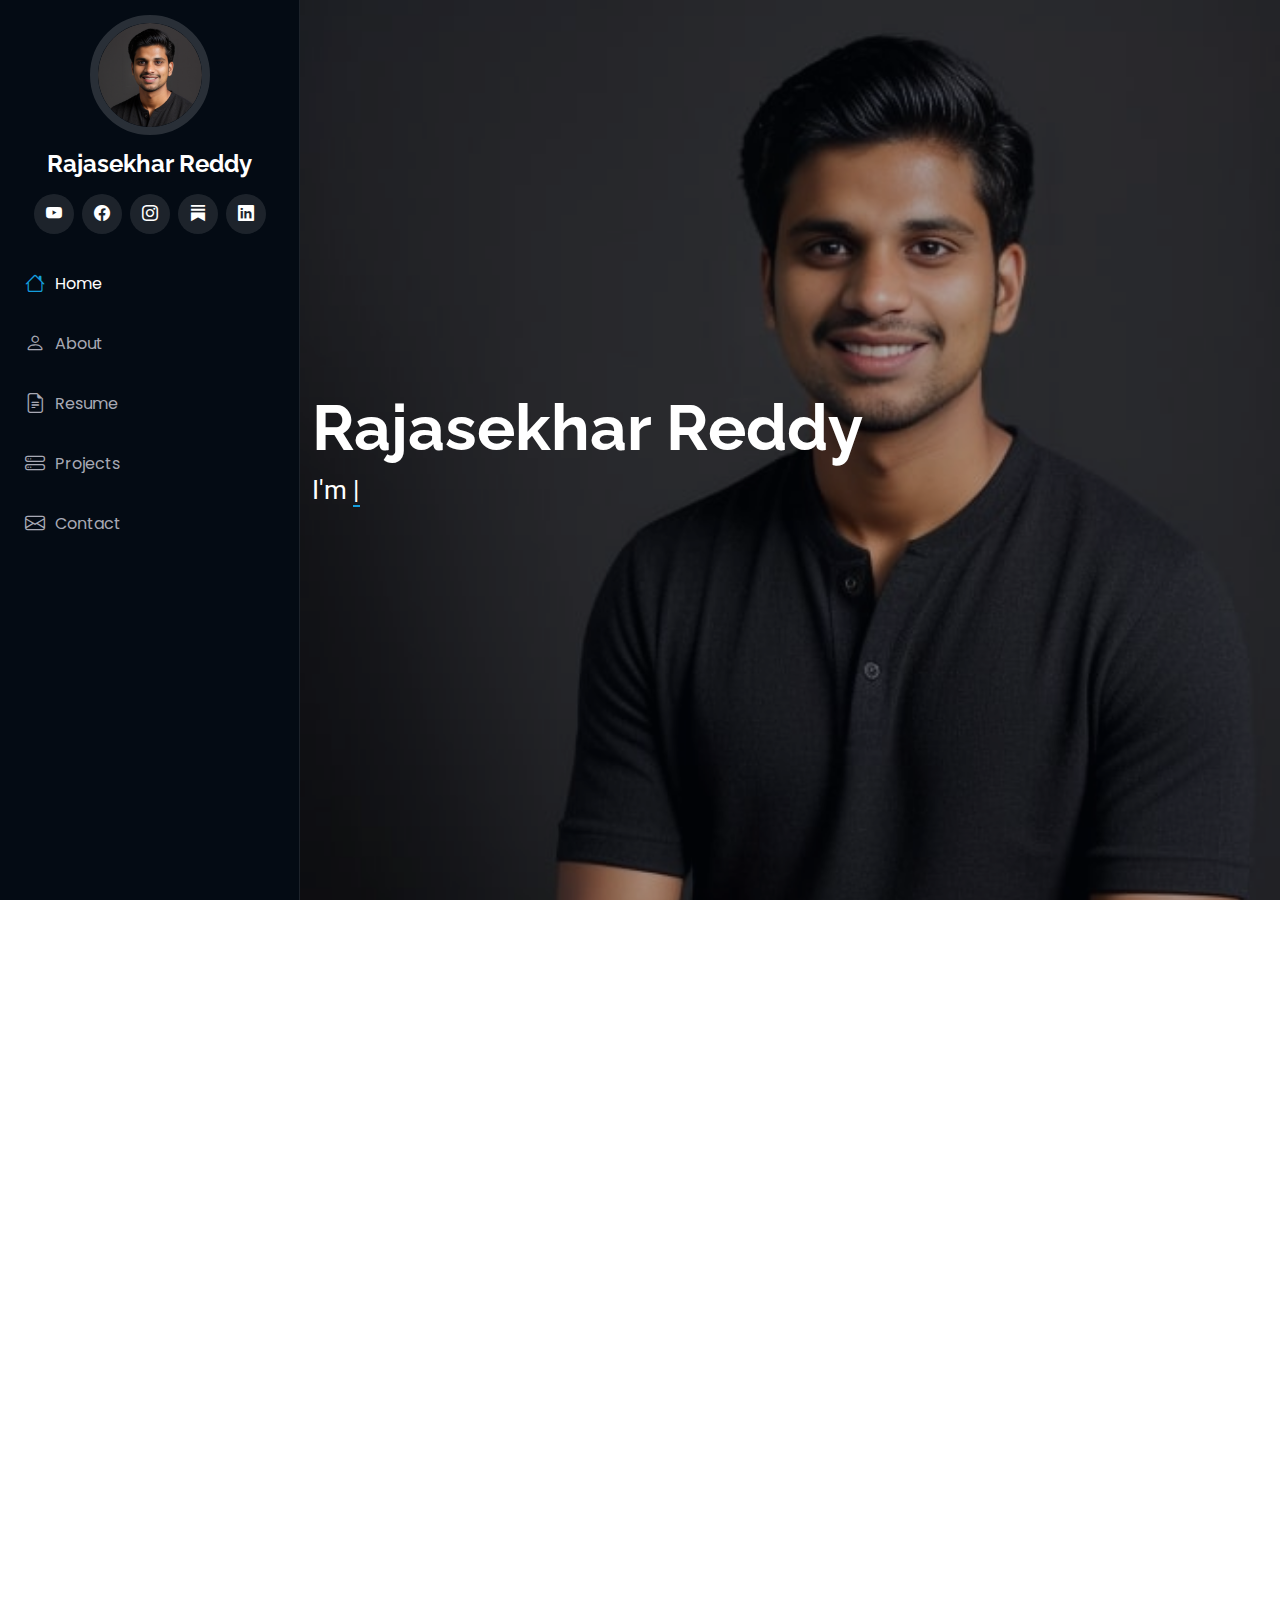
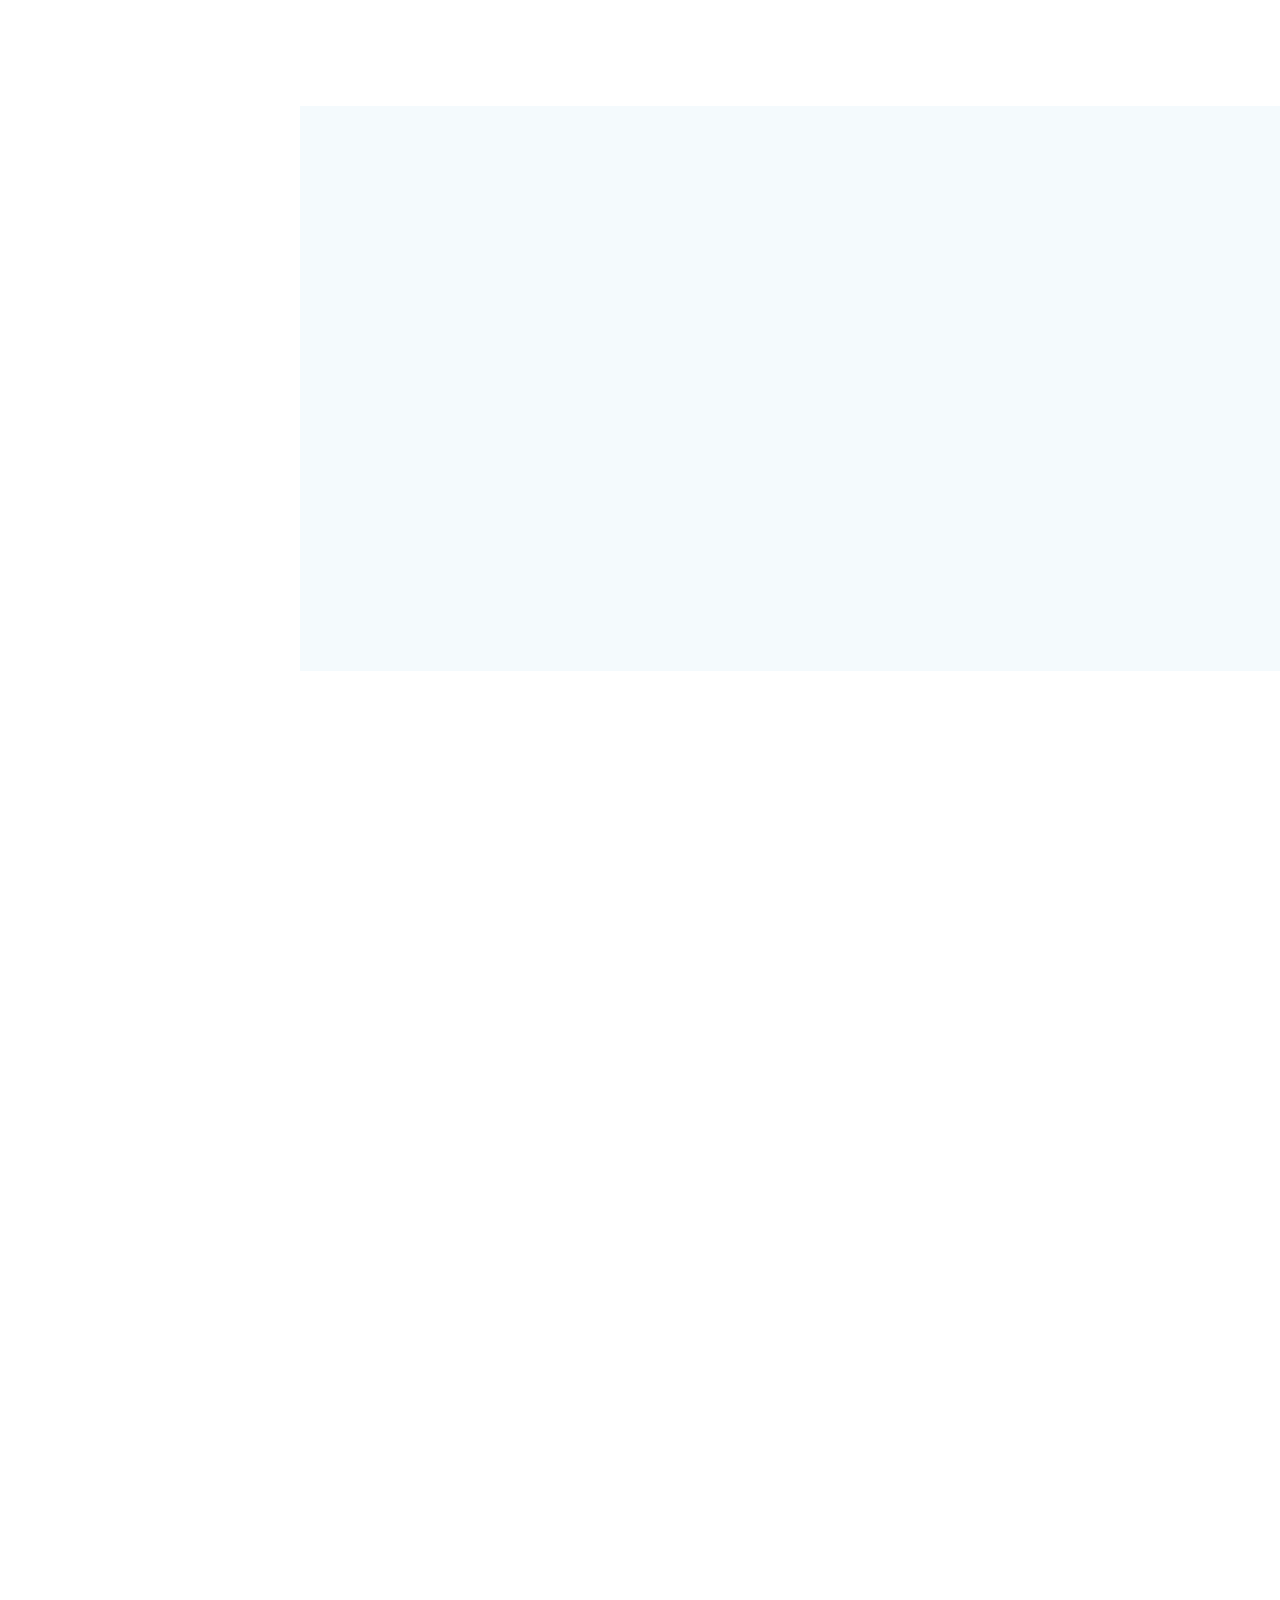
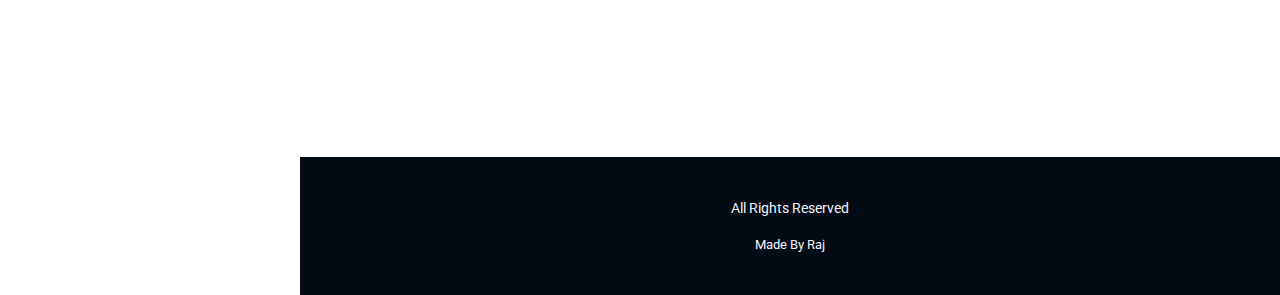
<file: index.html>
<!DOCTYPE html>
<html lang="en">

<head>
  <meta charset="utf-8">
  <meta content="width=device-width, initial-scale=1.0" name="viewport">
  <title>RajaSekhar Reddy</title>
  <meta content="" name="Raj">
  <meta content="" name="keywords">

  <!-- Favicons -->
  <link href="assets/img/favicon2.ico" rel="icon">
  <link href="assets/img/apple-touch-icon.png" rel="apple-touch-icon">

  <!-- Fonts -->
  <link href="https://fonts.googleapis.com" rel="preconnect">
  <link href="https://fonts.gstatic.com" rel="preconnect" crossorigin>
  <link href="https://fonts.googleapis.com/css2?family=Roboto:ital,wght@0,100;0,300;0,400;0,500;0,700;0,900;1,100;1,300;1,400;1,500;1,700;1,900&family=Poppins:ital,wght@0,100;0,200;0,300;0,400;0,500;0,600;0,700;0,800;0,900;1,100;1,200;1,300;1,400;1,500;1,600;1,700;1,800;1,900&family=Raleway:ital,wght@0,100;0,200;0,300;0,400;0,500;0,600;0,700;0,800;0,900;1,100;1,200;1,300;1,400;1,500;1,600;1,700;1,800;1,900&display=swap" rel="stylesheet">

  <!-- Vendor CSS Files -->
  <link href="assets/vendor/bootstrap/css/bootstrap.min.css" rel="stylesheet">
  <link href="assets/vendor/bootstrap-icons/bootstrap-icons.css" rel="stylesheet">
  <link href="assets/vendor/aos/aos.css" rel="stylesheet">
  <link href="assets/vendor/glightbox/css/glightbox.min.css" rel="stylesheet">
  <link href="assets/vendor/swiper/swiper-bundle.min.css" rel="stylesheet">

  <!-- Main CSS File -->
  <link href="assets/css/main.css" rel="stylesheet">

  <!-- =======================================================
  * Template Name: iPortfolio
  * Template URL: https://bootstrapmade.com/iportfolio-bootstrap-portfolio-websites-template/
  * Updated: Jun 29 2024 with Bootstrap v5.3.3
  * Author: BootstrapMade.com
  * License: https://bootstrapmade.com/license/
  ======================================================== -->
</head>

<body class="index-page">

  <header id="header" class="header dark-background d-flex flex-column">
    <i class="header-toggle d-xl-none bi bi-list"></i>

    <div class="profile-img">
      <img src="assets/img/myprf.png" alt="" class="img-fluid rounded-circle">
    </div>

    <a href="index.html" class="logo d-flex align-items-center justify-content-center">
      <!-- Uncomment the line below if you also wish to use an image logo -->
      <!-- <img src="assets/img/logo.png" alt=""> -->
      <h1 class="sitename">Rajasekhar Reddy</h1>
    </a>

    <div class="social-links text-center">
      <a href="https://www.youtube.com/@SEKHARTECHS/featured" class="youtube"><i class="bi bi-youtube"></i></a>
      <a href="#" class="facebook"><i class="bi bi-facebook"></i></a>
      <a href="https://shorturl.at/LyKZj" class="instagram"><i class="bi bi-instagram"></i></a>
      <a href="#" class="google-plus"><i class="bi bi-substack"></i></a>
      <a href="https://www.linkedin.com/in/rajasekhar66/" class="linkedin"><i class="bi bi-linkedin"></i></a>
    </div>

    <nav id="navmenu" class="navmenu">
      <ul>
        <li><a href="#hero" class="active"><i class="bi bi-house navicon"></i>Home</a></li>
        <li><a href="#about"><i class="bi bi-person navicon"></i> About</a></li>
        <li><a href="#resume"><i class="bi bi-file-earmark-text navicon"></i> Resume</a></li>
       
        <li><a href="#Projects"><i class="bi bi-hdd-stack navicon"></i> Projects</a></li>
        
        
        </li>
        <li><a href="#contact"><i class="bi bi-envelope navicon"></i> Contact</a></li>
      </ul>
    </nav>

  </header>

  <main class="main">

    <!-- Hero Section -->
    <section id="hero" class="hero section dark-background">

      <img src="assets/img/hero-bg.jpg"  data-aos="fade-in" class="">

      <div class="container" data-aos="fade-up" data-aos-delay="100">
        <h2>Rajasekhar Reddy</h2>
        <p>I'm <span class="typed" data-typed-items="Youtuber, Developer, Freelancer, ">Freelancer</span><span class="typed-cursor typed-cursor--blink" aria-hidden="true"></span><span class="typed-cursor typed-cursor--blink" aria-hidden="true"></span></p>
      </div>

    </section><!-- /Hero Section -->

    <!-- About Section -->
    <section id="about" class="about section">

      <!-- Section Title -->
      <div class="container section-title" data-aos="fade-up">
        <h2>About</h2>
        <p>My Name is <u><b>RajasekharReddy</b></u> and I have completed My Masters of Computer Applications<b><u>(MCA)</u></b> From Aditya University and I developed strong foundations in Python ,SQL, PHP.. I gained Practical Knowledge on these Technology domains and where as i have strong real time knowledge on Web developement and Domain name system and PHP My admin. After My Post graduation I got work  as AI Trainer from Outlier which is freelancer.In the part of that i am currently learning Full stack Python. I'm currently searching for a new opportunity in IT sector  
      </div><!-- End Section Title -->

      <div class="container" data-aos="fade-up" data-aos-delay="100">

        <div class="row gy-4 justify-content-center">
          <div class="col-lg-4">
            <img src="assets/img/myprf2.png" width="300px" heigh="150x"class="img-Thumbnail"  alt="">
          </div>
          <div class="col-lg-8 content">
            <h2>Web Developer &amp; Freelancer.</h2>
            <p class="fst-italic py-3">
              
            </p>
            <div class="row">
              <div class="col-lg-6">
                <ul>
                  <li><i class="bi bi-chevron-right"></i> <strong>Birthday:</strong> <span>05-06-2001</span></li>
                  <li><i class="bi bi-chevron-right"></i> <strong>Website:</strong> <span>rajweb.me</span></li>
                  <li><i class="bi bi-chevron-right"></i> <strong>Phone:</strong> <span>+91 8374*6*2*2</span></li>
                  <li><i class="bi bi-chevron-right"></i> <strong>City:</strong> <span>Hyderabad</span></li>
                </ul>
              </div>
              <div class="col-lg-6">
                <ul>
                  <li><i class="bi bi-chevron-right"></i> <strong>Degree:</strong> <span>MCA</span></li>
                  <li><i class="bi bi-chevron-right"></i> <strong>Email:</strong> <span>raj@rajweb.me</span></li>
                  <li><i class="bi bi-chevron-right"></i> <strong>Freelance:</strong> <span>Available</span></li>
                </ul>
              </div>
            </div>
            <p class="py-3">
             </p>
          </div>
        </div>

      </div>

    </section><!-- /About Section -->

   
          </div><!-- End Stats Item -->

        </div>

      </div>

    </section><!-- /Stats Section -->

    <!-- Skills Section -->
    <section id="skills" class="skills section light-background">

      <!-- Section Title -->
      <div class="container section-title" data-aos="fade-up">
        <h2>Skills</h2>
      
      </div><!-- End Section Title -->

      <div class="container" data-aos="fade-up" data-aos-delay="100">

        <div class="row skills-content skills-animation">

          <div class="col-lg-6">

            <div class="progress">
              <span class="skill"><span>HTML + CSS + JavaScript </span> <i class="val">80%</i></span>
              <div class="progress-bar-wrap">
                <div class="progress-bar" role="progressbar" aria-valuenow="80" aria-valuemin="0" aria-valuemax="100"></div>
              </div>
            </div><!-- End Skills Item -->

            <div class="progress">
              <span class="skill"><span>SQL</span> <i class="val">75%</i></span>
              <div class="progress-bar-wrap">
                <div class="progress-bar" role="progressbar" aria-valuenow="75" aria-valuemin="0" aria-valuemax="100"></div>
              </div>
            </div><!-- End Skills Item -->

            <div class="progress">
              <span class="skill"><span>PHP</span> <i class="val">75%</i></span>
              <div class="progress-bar-wrap">
                <div class="progress-bar" role="progressbar" aria-valuenow="75" aria-valuemin="0" aria-valuemax="100"></div>
              </div>
            </div><!-- End Skills Item -->

          </div>

          <div class="col-lg-6">

            <div class="progress">
              <span class="skill"><span>Python</span> <i class="val">80%</i></span>
              <div class="progress-bar-wrap">
                <div class="progress-bar" role="progressbar" aria-valuenow="80" aria-valuemin="0" aria-valuemax="100"></div>
              </div>
            </div><!-- End Skills Item -->

            <div class="progress">
              <span class="skill"><span>WordPress/CMS</span> <i class="val">90%</i></span>
              <div class="progress-bar-wrap">
                <div class="progress-bar" role="progressbar" aria-valuenow="90" aria-valuemin="0" aria-valuemax="100"></div>
              </div>
            </div><!-- End Skills Item -->

            <div class="progress">
              <span class="skill"><span>Prompt Evalution [AI]</span> <i class="val">55%</i></span>
              <div class="progress-bar-wrap">
                <div class="progress-bar" role="progressbar" aria-valuenow="55" aria-valuemin="0" aria-valuemax="100"></div>
              </div>
            </div><!-- End Skills Item -->

          </div>

        </div>

      </div>

    </section><!-- /Skills Section -->

    <!-- Resume Section -->
    <section id="resume" class="resume section">

      <!-- Section Title -->
      <div class="container section-title" data-aos="fade-up">
        <h2>Resume</h2>
        <p> I Gain Practical Knowledge and where as Realtime experience in My College course  along with Mini and Main projects.
          .</p>
      </div><!-- End Section Title -->

      <div class="container">

        <div class="row">

          <div class="col-lg-6" data-aos="fade-up" data-aos-delay="100">
            <h3 class="resume-title">Sumary</h3>

            <div class="resume-item pb-0">
              <h4></h4>
              <p><em>Python Full stack developer with 1+ year Continuous Learning of experience designing and developing user-centered Dynamic creating Websites with business logic  material from initial concept to final, polished deliverable.</em></p>
              <ul>
                <li>Hyderabad</li>
                <li>+91 837****2*2</li>
                <li>raj@rajweb.me</li>
              </ul>
            </div><!-- Edn Resume Item -->

            <h3 class="resume-title">Education</h3>
            <div class="resume-item">
              <h4>Master of Computers &amp; Applications (MCA)</h4>
              <h5>2022 - 2024</h5>
              <p><em>Aditya University,AP</em></p>
              <p>MCA focus on learning programming constructs and application modeling. It's an IT industry-oriented preparatory course for students with little to no knowledge of computer science. The Master of Computer Applications (MCA) program is a two-year professional post-graduate program</p>
            </div><!-- Edn Resume Item -->

            <div class="resume-item">
              <h4>Bachelor of Computer &amp; Science</h4>
              <h5>2019 - 2022</h5>
              <p><em>Viveka Arts &amp; Science College, AP</em></p>
              <p>B.Sc Computer Science is a 3-year UG degree program that pays attention to computer networking, operating systems, and programming languages. This course is mainly aimed at developing qualified professionals and research fellows who can use computer technology to operate in any industry in the world  </div><!-- Edn Resume Item -->

          </div>

          <div class="col-lg-6" data-aos="fade-up" data-aos-delay="200">
            <h3 class="resume-title">Professional Experience</h3>
            <div class="resume-item">
              <h4>Prompt Evalutor &amp; Prompt Writer</h4>
              <h5>2024 - Present(Outlier)</h5>
              <p><em>Remote </em></p>
              <ul>
                <li>Role involves assessing whether AI provides correct responses to specific prompts, contributing to improved AI performance and user experience</li>
                <li>specialize in prompt writing and evaluating AI-generated responses to ensure accuracy and relevance. . </li>
                <li>responsible for crafting questions for generative AI and teaching the AI in question to respond and refine its answers through prompt generation.</li>

              </ul>
            </div><!-- Edn Resume Item -->

            <div class="resume-item">
              <h4>GIS Operator as Intern</h4>
              <h5>June-2022-December-2022(eSKar Technologies)</h5>
              <p><em>Remote</em></p>
              <ul>
                <li>analyze spatial data through mapping software and design digital maps with geographic data and various other data sets..</li>
                <li>Creating, analyzing, and updating maps and graphs</li>
                <li> Reviewing GIS data for accuracy and Design accurate and reliable map layouts as per the standard templates</li>
                
              </ul>
            </div><!-- Edn Resume Item -->

          </div>

        </div>

      </div>

    </section><!-- /Resume Section -->

    <!-- Portfolio Section -->
    <section id="portfolio" class="portfolio section light-background">

      <!-- Section Title -->
      <div class="container section-title" data-aos="fade-up">
        <h2>Projects</h2>
        <p>This project aimed to develop and empower student self learning when i got this thought during my college days i developed <b><i><u>Aditya MCA Community</u></i></b> and <b><i><u>Surya Decorations</u></i></b> Alias Yatham Decorations which is  Simple project for Local Business vendor . The last project was my College project which is my Final Semester Project  <b><i><u>Food waste food-waste-management</u></i></b>..</p>
      </div><!-- End Section Title -->

      <div class="container">

        <div class="isotope-layout" data-default-filter="*" data-layout="masonry" data-sort="original-order">

          <ul class="portfolio-filters isotope-filters" data-aos="fade-up" data-aos-delay="100">
            <li data-filter="*" class="filter-active">All</li>
           
          </ul><!-- End Portfolio Filters -->

          <div class="row gy-4 isotope-container" data-aos="fade-up" data-aos-delay="200">

            <div class="col-lg-4 col-md-6 portfolio-item isotope-item filter-app">
              <div class="portfolio-content h-100">
                <img src="assets/img/portfolio/ss1.png" class= "img-fluid" alt="">
                <div class="portfolio-info">
                  <h4>Aditya MCA Community</h4>
                  <p></p>
                  <a href="assets/img/portfolio/ss1.png" title="Students Web-site" data-gallery="portfolio-gallery-app" class="glightbox preview-link"><i class="bi bi-zoom-in"></i></a>
                  <a href="https://adityamca.me" title="More Details" class="details-link"><i class="bi bi-link-45deg"></i></a>
                </div>
              </div>
            </div><!-- End Portfolio Item -->

            <div class="col-lg-4 col-md-6 portfolio-item isotope-item filter-product">
              <div class="portfolio-content h-100">
                <img src="assets/img/portfolio//ss2.png" class="img-fluid" alt="">
                <div class="portfolio-info">
                  <h4>Yatham Decorations</h4>
                  <p>Yatham Decorations</p>
                  <a href="assets/img/portfolio/ss2.png" title="Product 1" data-gallery="portfolio-gallery-product" class="glightbox preview-link"><i class="bi bi-zoom-in"></i></a>
                  <a href="https://krishnagangumalla.github.io/repository1/" title="More Details" class="details-link"><i class="bi bi-link-45deg"></i></a>
                </div>
              </div>
            </div><!-- End Portfolio Item -->

            <div class="col-lg-4 col-md-6 portfolio-item isotope-item filter-branding">
              <div class="portfolio-content h-100">
                <img src="assets/img/portfolio/ss3.png" class="img-fluid" alt="">
                <div class="portfolio-info">
                  <h4>Food Waste Management system</h4>
                  <p>Food Waste management System</p>
                  <a href="assets/img/portfolio/ss3.png" title="Food waste management System" data-gallery="portfolio-gallery-branding" class="glightbox preview-link"><i class="bi bi-zoom-in"></i></a>
                  <a href="https://github.com/Raj00005/FDMS-PHP/tree/main/food-waste-management-system-main" title="food-waste-management system" class="details-link"><i class="bi bi-link-45deg"></i></a>
                </div>
              </div>
            </div><!-- End Portfolio Item -->

  
            </div><!-- End testimonial item -->

          </div>
          <div class="swiper-pagination"></div>
        </div>

      </div>

    </section><!-- /Testimonials Section -->

    <!-- Contact Section -->
    <section id="contact" class="contact section">

      <!-- Section Title -->
      <div class="container section-title" data-aos="fade-up">
        <h2>Contact</h2>
        <p>Contact me if You want any support any support and Freelance work from my contribute from my side don't hesitate to contact me....TQ</p>
      </div><!-- End Section Title -->

      <div class="container" data-aos="fade-up" data-aos-delay="100">

        <div class="row gy-4">

          <div class="col-lg-5">

            <div class="info-wrap">
              <div class="info-item d-flex" data-aos="fade-up" data-aos-delay="200">
                <i class="bi bi-geo-alt flex-shrink-0"></i>
                <div>
                  <h3>Address</h3>
                  <p>SR Nagar</p>
                </div>
              </div><!-- End Info Item -->

              <div class="info-item d-flex" data-aos="fade-up" data-aos-delay="300">
                <i class="bi bi-telephone flex-shrink-0"></i>
                <div>
                  <h3>Call Us</h3>
                  <p>+91 837******2*2</p>
                </div>
              </div><!-- End Info Item -->

              <div class="info-item d-flex" data-aos="fade-up" data-aos-delay="400">
                <i class="bi bi-envelope flex-shrink-0"></i>
                <div>
                  <h3>Email Us</h3>
                  <p>raj@rajweb.me</p>
                </div>
              </div><!-- End Info Item -->

              <iframe src="https://www.google.com/maps/embed?pb=!1m18!1m12!1m3!1d6888.978751457346!2d78.43882963981903!3d17.446084219146076!2m3!1f0!2f0!3f0!3m2!1i1024!2i768!4f13.1!3m3!1m2!1s0x3bcb90e76b6662c5%3A0x9ad96c95b077cb8e!2sSanjeeva%20Reddy%20Nagar%2C%20Hyderabad%2C%20Telangana%20500038!5e1!3m2!1sen!2sin!4v1731076070172!5m2!1sen!2sin" width="600" height="450" style="border:0;" allowfullscreen="" loading="lazy" referrerpolicy="no-referrer-when-downgrade"></iframe>>
            </div>
          </div>

          <div class="col-lg-7">
            <form action="forms/contact.php" method="post" class="php-email-form" data-aos="fade-up" data-aos-delay="200">
              <div class="row gy-4">

                <div class="col-md-6">
                  <label for="name-field" class="pb-2">Your Name</label>
                  <input type="text" name="name" id="name-field" class="form-control" required="">
                </div>

                <div class="col-md-6">
                  <label for="email-field" class="pb-2">Your Email</label>
                  <input type="email" class="form-control" name="email" id="email-field" required="">
                </div>

                <div class="col-md-12">
                  <label for="subject-field" class="pb-2">Subject</label>
                  <input type="text" class="form-control" name="subject" id="subject-field" required="">
                </div>

                <div class="col-md-12">
                  <label for="message-field" class="pb-2">Message</label>
                  <textarea class="form-control" name="message" rows="10" id="message-field" required=""></textarea>
                </div>

                <div class="col-md-12 text-center">
                  <div class="loading">Loading</div>
                  <div class="error-message"></div>
                  <div class="sent-message">Your message has been sent. Thank you!</div>

                  <button type="submit">Send Message</button>
                </div>

              </div>
            </form>
          </div><!-- End Contact Form -->

        </div>

      </div>

    </section><!-- /Contact Section -->

  </main>

  <footer id="footer"  color class="footer position-relative light-background">

    <div class="container">
      <div class="copyright text-center ">
        <p></strong> <span>All Rights Reserved</span></p>
      </div>
      <div class="credits">
        <!-- All the links in the footer should remain intact. -->
        <!-- You can delete the links only if you've purchased the pro version. -->
        <!-- Licensing information: https://bootstrapmade.com/license/ -->
        <!-- Purchase the pro version with working PHP/AJAX contact form: [buy-url] -->
        Made By Raj <a href="http://rajweb.me"></a>
      </div>
    </div>

  </footer>

  <!-- Scroll Top -->
  <a href="#" id="scroll-top" class="scroll-top d-flex align-items-center justify-content-center"><i class="bi bi-arrow-up-short"></i></a>

  <!-- Preloader -->
  <div id="preloader"></div>

  <!-- Vendor JS Files -->
  <script src="assets/vendor/bootstrap/js/bootstrap.bundle.min.js"></script>
  <script src="assets/vendor/php-email-form/validate.js"></script>
  <script src="assets/vendor/aos/aos.js"></script>
  <script src="assets/vendor/typed.js/typed.umd.js"></script>
  <script src="assets/vendor/purecounter/purecounter_vanilla.js"></script>
  <script src="assets/vendor/waypoints/noframework.waypoints.js"></script>
  <script src="assets/vendor/glightbox/js/glightbox.min.js"></script>
  <script src="assets/vendor/imagesloaded/imagesloaded.pkgd.min.js"></script>
  <script src="assets/vendor/isotope-layout/isotope.pkgd.min.js"></script>
  <script src="assets/vendor/swiper/swiper-bundle.min.js"></script>

  <!-- Main JS File -->
  <script src="assets/js/main.js"></script>

</body>

</html>
</file>
<file: assets/css/main.css>
/**
* Template Name: iPortfolio
* Template URL: https://bootstrapmade.com/iportfolio-bootstrap-portfolio-websites-template/
* Updated: Jun 29 2024 with Bootstrap v5.3.3
* Author: BootstrapMade.com
* License: https://bootstrapmade.com/license/
*/

/*--------------------------------------------------------------
# Font & Color Variables
# Help: https://bootstrapmade.com/color-system/
--------------------------------------------------------------*/
/* Fonts */
:root {
  --default-font: "Roboto",  system-ui, -apple-system, "Segoe UI", Roboto, "Helvetica Neue", Arial, "Noto Sans", "Liberation Sans", sans-serif, "Apple Color Emoji", "Segoe UI Emoji", "Segoe UI Symbol", "Noto Color Emoji";
  --heading-font: "Raleway",  sans-serif;
  --nav-font: "Poppins",  sans-serif;
}

/* Global Colors - The following color variables are used throughout the website. Updating them here will change the color scheme of the entire website */
:root { 
  --background-color: #ffffff; /* Background color for the entire website, including individual sections */
  --default-color: #272829; /* Default color used for the majority of the text content across the entire website */
  --heading-color: #050d18; /* Color for headings, subheadings and title throughout the website */
  --accent-color: #149ddd; /* Accent color that represents your brand on the website. It's used for buttons, links, and other elements that need to stand out */
  --surface-color: #ffffff; /* The surface color is used as a background of boxed elements within sections, such as cards, icon boxes, or other elements that require a visual separation from the global background. */
  --contrast-color: #ffffff; /* Contrast color for text, ensuring readability against backgrounds of accent, heading, or default colors. */
}

/* Nav Menu Colors - The following color variables are used specifically for the navigation menu. They are separate from the global colors to allow for more customization options */
:root {
  --nav-color: #a8a9b4;  /* The default color of the main navmenu links */
  --nav-hover-color: #ffffff; /* Applied to main navmenu links when they are hovered over or active */
  --nav-mobile-background-color: #040b14; /* Used as the background color for mobile navigation menu */
  --nav-dropdown-background-color: #040b14; /* Used as the background color for dropdown items that appear when hovering over primary navigation items */
  --nav-dropdown-color: #a8a9b4; /* Used for navigation links of the dropdown items in the navigation menu. */
  --nav-dropdown-hover-color: #ffffff; /* Similar to --nav-hover-color, this color is applied to dropdown navigation links when they are hovered over. */
}

/* Color Presets - These classes override global colors when applied to any section or element, providing reuse of the sam color scheme. */

.light-background {
  --background-color: #f4fafd;
  --surface-color: #ffffff;
}

.dark-background {
  --background-color: #040b14;
  --default-color: #ffffff;
  --heading-color: #ffffff;
  --surface-color: #151f2b;
  --contrast-color: #ffffff;
}

/* Smooth scroll */
:root {
  scroll-behavior: smooth;
}

/*--------------------------------------------------------------
# General Styling & Shared Classes
--------------------------------------------------------------*/
body {
  color: var(--default-color);
  background-color: var(--background-color);
  font-family: var(--default-font);
}

a {
  color: var(--accent-color);
  text-decoration: none;
  transition: 0.3s;
}

a:hover {
  color: color-mix(in srgb, var(--accent-color), transparent 25%);
  text-decoration: none;
}

h1,
h2,
h3,
h4,
h5,
h6 {
  color: var(--heading-color);
  font-family: var(--heading-font);
}

/* PHP Email Form Messages
------------------------------*/
.php-email-form .error-message {
  display: none;
  background: #df1529;
  color: #ffffff;
  text-align: left;
  padding: 15px;
  margin-bottom: 24px;
  font-weight: 600;
}

.php-email-form .sent-message {
  display: none;
  color: #ffffff;
  background: #059652;
  text-align: center;
  padding: 15px;
  margin-bottom: 24px;
  font-weight: 600;
}

.php-email-form .loading {
  display: none;
  background: var(--surface-color);
  text-align: center;
  padding: 15px;
  margin-bottom: 24px;
}

.php-email-form .loading:before {
  content: "";
  display: inline-block;
  border-radius: 50%;
  width: 24px;
  height: 24px;
  margin: 0 10px -6px 0;
  border: 3px solid var(--accent-color);
  border-top-color: var(--surface-color);
  animation: php-email-form-loading 1s linear infinite;
}

@keyframes php-email-form-loading {
  0% {
    transform: rotate(0deg);
  }

  100% {
    transform: rotate(360deg);
  }
}

/*--------------------------------------------------------------
# Global Header
--------------------------------------------------------------*/
.header {
  color: var(--default-color);
  background-color: var(--background-color);
  position: fixed;
  top: 0;
  left: 0;
  bottom: 0;
  padding: 0 15px;
  width: 300px;
  transition: all ease-in-out 0.3s;
  overflow-y: auto;
  z-index: 997;
  border-right: 1px solid color-mix(in srgb, var(--default-color), transparent 90%);
}

.header .profile-img img {
  margin: 15px auto;
  display: block;
  width: 120px;
  border: 8px solid color-mix(in srgb, var(--default-color), transparent 85%);
}

.header .logo {
  line-height: 1;
  margin-bottom: 15px;
}

.header .logo img {
  max-height: 32px;
  margin-right: 8px;
}

.header .logo h1 {
  font-size: 24px;
  margin: 0;
  font-weight: 700;
  color: var(--heading-color);
}

.header .social-links {
  margin: 0 0 20px 0;
}

.header .social-links a {
  font-size: 16px;
  display: inline-flex;
  align-items: center;
  justify-content: center;
  background: color-mix(in srgb, var(--default-color), transparent 90%);
  color: var(--default-color);
  margin: 0 2px;
  border-radius: 50%;
  text-align: center;
  width: 40px;
  height: 40px;
  transition: 0.3s;
}

.header .social-links a:hover {
  color: var(--contrast-color);
  background: var(--accent-color);
}

@media (min-width: 1200px) {

  .header~main,
  .header~#footer {
    margin-left: 300px;
  }
}

@media (max-width: 1199px) {
  .header {
    left: -100%;
  }
}

.header.header-show {
  left: 0;
}

.header .header-toggle {
  color: var(--contrast-color);
  background-color: var(--accent-color);
  font-size: 22px;
  display: flex;
  align-items: center;
  justify-content: center;
  width: 40px;
  height: 40px;
  border-radius: 50%;
  cursor: pointer;
  position: fixed;
  top: 15px;
  right: 15px;
  z-index: 9999;
  transition: background-color 0.3s;
}

.header .header-toggle:hover {
  color: var(--contrast-color);
  background-color: color-mix(in srgb, var(--accent-color) 90%, white 15%);
}

/*--------------------------------------------------------------
# Navigation Menu
--------------------------------------------------------------*/
.mobile-nav-toggle {
  display: none;
}

.navmenu {
  padding: 0;
  z-index: 9997;
}

.navmenu ul {
  list-style: none;
  padding: 0 0 20px 0;
  margin: 0;
}

.navmenu a,
.navmenu a:focus {
  color: var(--nav-color);
  padding: 15px 10px;
  font-family: var(--nav-font);
  font-size: 16px;
  font-weight: 400;
  display: flex;
  align-items: center;
  white-space: nowrap;
  transition: 0.3s;
  width: 100%;
}

.navmenu a .navicon,
.navmenu a:focus .navicon {
  font-size: 20px;
  margin-right: 10px;
}

.navmenu a .toggle-dropdown,
.navmenu a:focus .toggle-dropdown {
  font-size: 12px;
  line-height: 0;
  margin-left: auto;
  width: 30px;
  height: 30px;
  display: flex;
  align-items: center;
  justify-content: center;
  border-radius: 50%;
  transition: 0.3s;
  flex-shrink: 0;
  background-color: color-mix(in srgb, var(--accent-color), transparent 90%);
}

.navmenu a .toggle-dropdown:hover,
.navmenu a:focus .toggle-dropdown:hover {
  background-color: var(--accent-color);
  color: var(--contrast-color);
}

.navmenu a:hover,
.navmenu .active,
.navmenu .active:focus {
  color: var(--nav-hover-color);
}

.navmenu a:hover .navicon,
.navmenu .active .navicon,
.navmenu .active:focus .navicon {
  color: var(--accent-color);
}

.navmenu .active .toggle-dropdown,
.navmenu .active:focus .toggle-dropdown {
  background-color: var(--accent-color);
  color: var(--contrast-color);
  transform: rotate(180deg);
}

.navmenu .dropdown {
  display: block;
}

.navmenu .dropdown a,
.navmenu .dropdown a:focus {
  color: --nav-dropdown-color;
}

.navmenu .dropdown a:hover,
.navmenu .dropdown .active,
.navmenu .dropdown .active:focus {
  color: var(--nav-dropdown-hover-color);
}

.navmenu .dropdown ul {
  position: static;
  display: none;
  z-index: 99;
  padding: 5px 10px;
  margin: 5px 10px;
  background-color: var(--nav-dropdown-background-color);
  border: 1px solid color-mix(in srgb, var(--default-color), transparent 90%);
  box-shadow: none;
  transition: all 0.5s ease-in-out;
}

.navmenu .dropdown ul ul {
  background-color: rgba(33, 37, 41, 0.1);
}

.navmenu .dropdown>.dropdown-active {
  display: block;
  background-color: rgba(33, 37, 41, 0.03);
}

/*--------------------------------------------------------------
# Global Footer
--------------------------------------------------------------*/
.footer {
  color: var(--default-color);
  background: #040b14;
  color: #f4f6fd;
  font-size: 14px;
  padding: 40px 0;
  position: relative;
  border-top: 1px solid color-mix(in srgb, var(--default-color), transparent 90%);
}


.footer .credits {
  margin-top: 4px;
  font-size: 13px;
  text-align: center;
}

/*--------------------------------------------------------------
# Preloader
--------------------------------------------------------------*/
#preloader {
  position: fixed;
  inset: 0;
  z-index: 999999;
  overflow: hidden;
  background: var(--background-color);
  transition: all 0.6s ease-out;
}

#preloader:before {
  content: "";
  position: fixed;
  top: calc(50% - 30px);
  left: calc(50% - 30px);
  border: 6px solid #ffffff;
  border-color: var(--accent-color) transparent var(--accent-color) transparent;
  border-radius: 50%;
  width: 60px;
  height: 60px;
  animation: animate-preloader 1.5s linear infinite;
}

@keyframes animate-preloader {
  0% {
    transform: rotate(0deg);
  }

  100% {
    transform: rotate(360deg);
  }
}

/*--------------------------------------------------------------
# Scroll Top Button
--------------------------------------------------------------*/
.scroll-top {
  position: fixed;
  visibility: hidden;
  opacity: 0;
  right: 15px;
  bottom: -15px;
  z-index: 99999;
  background-color: var(--accent-color);
  width: 44px;
  height: 44px;
  border-radius: 50px;
  transition: all 0.4s;
}

.scroll-top i {
  font-size: 24px;
  color: var(--contrast-color);
  line-height: 0;
}

.scroll-top:hover {
  background-color: color-mix(in srgb, var(--accent-color), transparent 20%);
  color: var(--contrast-color);
}

.scroll-top.active {
  visibility: visible;
  opacity: 1;
  bottom: 15px;
}

/*--------------------------------------------------------------
# Disable aos animation delay on mobile devices
--------------------------------------------------------------*/
@media screen and (max-width: 768px) {
  [data-aos-delay] {
    transition-delay: 0 !important;
  }
}

/*--------------------------------------------------------------
# Global Page Titles & Breadcrumbs
--------------------------------------------------------------*/
.page-title {
  color: var(--default-color);
  background-color: var(--background-color);
  padding: 25px 0;
  position: relative;
}

.page-title h1 {
  font-size: 24px;
  font-weight: 700;
}

.page-title .breadcrumbs ol {
  display: flex;
  flex-wrap: wrap;
  list-style: none;
  padding: 0;
  margin: 0;
  font-size: 14px;
  font-weight: 400;
}

.page-title .breadcrumbs ol li+li {
  padding-left: 10px;
}

.page-title .breadcrumbs ol li+li::before {
  content: "/";
  display: inline-block;
  padding-right: 10px;
  color: color-mix(in srgb, var(--default-color), transparent 70%);
}

/*--------------------------------------------------------------
# Global Sections
--------------------------------------------------------------*/
section,
.section {
  color: var(--default-color);
  background-color: var(--background-color);
  padding: 60px 0;
  overflow: clip;
}

/*--------------------------------------------------------------
# Global Section Titles
--------------------------------------------------------------*/
.section-title {
  padding-bottom: 60px;
  position: relative;
}

.section-title h2 {
  font-size: 32px;
  font-weight: 700;
  margin-bottom: 20px;
  padding-bottom: 20px;
  position: relative;
}

.section-title h2:after {
  content: "";
  position: absolute;
  display: block;
  width: 50px;
  height: 3px;
  background: var(--accent-color);
  left: 0;
  bottom: 0;
}

.section-title p {
  margin-bottom: 0;
}

/*--------------------------------------------------------------
# Hero Section
--------------------------------------------------------------*/
.hero {
  width: 100%;
  min-height: 100vh;
  position: relative;
  padding: 80px 0;
  display: flex;
  align-items: center;
  justify-content: center;
}

.hero img {
  position: absolute;
  inset: 0;
  display: block;
  width: 100%;
  height: 100;
  
  object-fit: cover;
  z-index: 1;
}

.hero:before {
  content: "";
  background: color-mix(in srgb, var(--background-color), transparent 70%);
  position: absolute;
  inset: 0;
  z-index: 2;
}

.hero .container {
  position: relative;
  z-index: 3;
}

.hero h2 {
  margin: 0;
  font-size: 64px;
  font-weight: 700;
}

.hero p {
  margin: 5px 0 0 0;
  font-size: 26px;
}

.hero p span {
  letter-spacing: 1px;
  border-bottom: 2px solid var(--accent-color);
}

.hero .social-links {
  margin-top: 25px;
}

.hero .social-links a {
  font-size: 24px;
  display: inline-block;
  color: color-mix(in srgb, var(--default-color), transparent 50%);
  line-height: 1;
  margin-right: 20px;
  transition: 0.3s;
}

.hero .social-links a:hover {
  color: var(--accent-color);
}

@media (max-width: 768px) {
  .hero h2 {
    font-size: 32px;
  }

  .hero p {
    font-size: 20px;
  }
}

/*--------------------------------------------------------------
# About Section
--------------------------------------------------------------*/
.about .content h2 {
  font-weight: 700;
  font-size: 24px;
}

.about .content ul {
  list-style: none;
  padding: 0;
}

.about .content ul li {
  margin-bottom: 20px;
  display: flex;
  align-items: center;
}

.about .content ul strong {
  margin-right: 10px;
}

.about .content ul i {
  font-size: 16px;
  margin-right: 5px;
  color: var(--accent-color);
  line-height: 0;
}

/*--------------------------------------------------------------
# Stats Section
--------------------------------------------------------------*/
.stats .stats-item {
  padding: 30px;
  width: 100%;
}

.stats .stats-item i {
  color: var(--accent-color);
  display: block;
  font-size: 44px;
  float: left;
  line-height: 0;
}

.stats .stats-item .purecounter {
  color: var(--heading-color);
  font-size: 48px;
  line-height: 40px;
  display: block;
  font-weight: 700;
  margin-left: 60px;
}

.stats .stats-item p {
  color: color-mix(in srgb, var(--default-color), transparent 40%);
  padding: 15px 0 0 0;
  margin: 0 0 0 60px;
  font-family: var(--heading-font);
  font-size: 14px;
}

/*--------------------------------------------------------------
# Skills Section
--------------------------------------------------------------*/
.skills .progress {
  height: 60px;
  display: block;
  background: none;
  border-radius: 0;
}

.skills .progress .skill {
  color: var(--heading-color);
  padding: 0;
  margin: 0 0 6px 0;
  text-transform: uppercase;
  display: block;
  font-weight: 600;
  font-family: var(--heading-font);
}

.skills .progress .skill .val {
  float: right;
  font-style: normal;
}

.skills .progress-bar-wrap {
  background: color-mix(in srgb, var(--default-color), transparent 90%);
  height: 10px;
}

.skills .progress-bar {
  width: 1px;
  height: 10px;
  transition: 0.9s;
  background-color: var(--accent-color);
}

/*--------------------------------------------------------------
# Resume Section
--------------------------------------------------------------*/
.resume .resume-title {
  color: var(--heading-color);
  font-size: 26px;
  font-weight: 700;
  margin-top: 20px;
  margin-bottom: 20px;
}

.resume .resume-item {
  padding: 0 0 20px 20px;
  margin-top: -2px;
  border-left: 2px solid var(--accent-color);
  position: relative;
}

.resume .resume-item h4 {
  line-height: 18px;
  font-size: 18px;
  font-weight: 600;
  text-transform: uppercase;
  color: color-mix(in srgb, var(--default-color), transparent 20%);
  margin-bottom: 10px;
}

.resume .resume-item h5 {
  font-size: 16px;
  padding: 5px 15px;
  display: inline-block;
  font-weight: 600;
  margin-bottom: 10px;
}

.resume .resume-item ul {
  padding-left: 20px;
}

.resume .resume-item ul li {
  padding-bottom: 10px;
}

.resume .resume-item:last-child {
  padding-bottom: 0;
}

.resume .resume-item::before {
  content: "";
  position: absolute;
  width: 16px;
  height: 16px;
  border-radius: 50px;
  left: -9px;
  top: 0;
  background: var(--background-color);
  border: 2px solid var(--accent-color);
}

/*--------------------------------------------------------------
# Portfolio Section
--------------------------------------------------------------*/
.portfolio .portfolio-filters {
  padding: 0;
  margin: 0 auto 20px auto;
  list-style: none;
  text-align: center;
}

.portfolio .portfolio-filters li {
  cursor: pointer;
  display: inline-block;
  padding: 0;
  font-size: 14px;
  font-weight: 400;
  margin: 0 10px;
  line-height: 1;
  text-transform: uppercase;
  margin-bottom: 10px;
  transition: all 0.3s ease-in-out;
}

.portfolio .portfolio-filters li:hover,
.portfolio .portfolio-filters li.filter-active {
  color: var(--accent-color);
}

.portfolio .portfolio-filters li:first-child {
  margin-left: 0;
}

.portfolio .portfolio-filters li:last-child {
  margin-right: 0;
}

@media (max-width: 575px) {
  .portfolio .portfolio-filters li {
    font-size: 14px;
    margin: 0 5px;
  }
}

.portfolio .portfolio-content {
  position: relative;
  overflow: hidden;
}

.portfolio .portfolio-content img {
  transition: 0.3s;
}

.portfolio .portfolio-content .portfolio-info {
  opacity: 0;
  position: absolute;
  inset: 0;
  z-index: 3;
  transition: all ease-in-out 0.3s;
  background: rgba(0, 0, 0, 0.6);
  padding: 15px;
}

.portfolio .portfolio-content .portfolio-info h4 {
  font-size: 14px;
  padding: 5px 10px;
  font-weight: 400;
  color: #ffffff;
  display: inline-block;
  background-color: var(--accent-color);
}

.portfolio .portfolio-content .portfolio-info p {
  position: absolute;
  bottom: 10px;
  text-align: center;
  display: inline-block;
  left: 0;
  right: 0;
  font-size: 16px;
  font-weight: 600;
  color: rgba(255, 255, 255, 0.8);
}

.portfolio .portfolio-content .portfolio-info .preview-link,
.portfolio .portfolio-content .portfolio-info .details-link {
  position: absolute;
  left: calc(50% - 40px);
  font-size: 26px;
  top: calc(50% - 14px);
  color: #fff;
  transition: 0.3s;
  line-height: 1.2;
}

.portfolio .portfolio-content .portfolio-info .preview-link:hover,
.portfolio .portfolio-content .portfolio-info .details-link:hover {
  color: var(--accent-color);
}

.portfolio .portfolio-content .portfolio-info .details-link {
  left: 50%;
  font-size: 34px;
  line-height: 0;
}

.portfolio .portfolio-content:hover .portfolio-info {
  opacity: 1;
}

.portfolio .portfolio-content:hover img {
  transform: scale(1.1);
}

/*--------------------------------------------------------------
# Services Section
--------------------------------------------------------------*/
.services .service-item {
  position: relative;
}

.services .service-item .icon {
  background: var(--accent-color);
  display: flex;
  align-items: center;
  justify-content: center;
  width: 54px;
  height: 54px;
  border-radius: 50%;
  transition: 0.5s;
  border: 1px solid var(--accent-color);
  margin-right: 20px;
}

.services .service-item .icon i {
  color: var(--contrast-color);
  font-size: 24px;
  line-height: 0;
}

.services .service-item:hover .icon {
  background: var(--surface-color);
}

.services .service-item:hover .icon i {
  color: var(--accent-color);
}

.services .service-item .title {
  font-weight: 700;
  margin-bottom: 15px;
  font-size: 18px;
}

.services .service-item .title a {
  color: var(--heading-color);
}

.services .service-item .title a:hover {
  color: var(--accent-color);
}

.services .service-item .description {
  line-height: 24px;
  font-size: 14px;
}

/*--------------------------------------------------------------
# Testimonials Section
--------------------------------------------------------------*/
.testimonials .testimonials-carousel,
.testimonials .testimonials-slider {
  overflow: hidden;
}

.testimonials .testimonial-item {
  box-sizing: content-box;
  text-align: center;
  min-height: 320px;
}

.testimonials .testimonial-item .testimonial-img {
  width: 90px;
  border-radius: 50%;
  margin: 0 auto;
}

.testimonials .testimonial-item h3 {
  font-size: 18px;
  font-weight: bold;
  margin: 10px 0 5px 0;
}

.testimonials .testimonial-item h4 {
  font-size: 14px;
  color: color-mix(in srgb, var(--default-color), transparent 20%);
  margin: 0;
}

.testimonials .testimonial-item .quote-icon-left,
.testimonials .testimonial-item .quote-icon-right {
  color: color-mix(in srgb, var(--accent-color), transparent 40%);
  font-size: 26px;
  line-height: 0;
}

.testimonials .testimonial-item .quote-icon-left {
  display: inline-block;
  left: -5px;
  position: relative;
}

.testimonials .testimonial-item .quote-icon-right {
  display: inline-block;
  right: -5px;
  position: relative;
  top: 10px;
  transform: scale(-1, -1);
}

.testimonials .testimonial-item p {
  font-style: italic;
  margin: 0 15px 15px 15px;
  padding: 20px;
  background-color: var(--surface-color);
  position: relative;
  margin-bottom: 35px;
  border-radius: 6px;
  box-shadow: 0px 2px 15px rgba(0, 0, 0, 0.1);
}

.testimonials .testimonial-item p::after {
  content: "";
  width: 0;
  height: 0;
  border-top: 20px solid var(--surface-color);
  border-right: 20px solid transparent;
  border-left: 20px solid transparent;
  position: absolute;
  bottom: -20px;
  left: calc(50% - 20px);
}

.testimonials .swiper-wrapper {
  height: auto;
}

.testimonials .swiper-pagination {
  margin-top: 40px;
  position: relative;
}

.testimonials .swiper-pagination .swiper-pagination-bullet {
  width: 12px;
  height: 12px;
  background-color: var(--background-color);
  opacity: 1;
  border: 1px solid var(--accent-color);
}

.testimonials .swiper-pagination .swiper-pagination-bullet-active {
  background-color: var(--accent-color);
}

/*--------------------------------------------------------------
# Contact Section
--------------------------------------------------------------*/
.contact .info-wrap {
  background-color: var(--surface-color);
  box-shadow: 0px 0px 20px rgba(0, 0, 0, 0.1);
  padding: 30px;
}

@media (max-width: 575px) {
  .contact .info-wrap {
    padding: 20px;
  }
}

.contact .info-item {
  margin-bottom: 40px;
}

.contact .info-item i {
  font-size: 20px;
  color: var(--accent-color);
  background: color-mix(in srgb, var(--accent-color), transparent 92%);
  width: 44px;
  height: 44px;
  display: flex;
  justify-content: center;
  align-items: center;
  border-radius: 50px;
  transition: all 0.3s ease-in-out;
  margin-right: 15px;
}

.contact .info-item h3 {
  padding: 0;
  font-size: 18px;
  font-weight: 700;
  margin-bottom: 5px;
}

.contact .info-item p {
  padding: 0;
  margin-bottom: 0;
  font-size: 14px;
}

.contact .info-item:hover i {
  background: var(--accent-color);
  color: var(--contrast-color);
}

.contact .php-email-form {
  background-color: var(--surface-color);
  height: 100%;
  padding: 30px;
  box-shadow: 0px 0px 20px rgba(0, 0, 0, 0.1);
}

@media (max-width: 575px) {
  .contact .php-email-form {
    padding: 20px;
  }
}

.contact .php-email-form input[type=text],
.contact .php-email-form input[type=email],
.contact .php-email-form textarea {
  font-size: 14px;
  padding: 10px 15px;
  box-shadow: none;
  border-radius: 0;
  color: var(--default-color);
  background-color: var(--surface-color);
  border-color: color-mix(in srgb, var(--default-color), transparent 80%);
}

.contact .php-email-form input[type=text]:focus,
.contact .php-email-form input[type=email]:focus,
.contact .php-email-form textarea:focus {
  border-color: var(--accent-color);
}

.contact .php-email-form input[type=text]::placeholder,
.contact .php-email-form input[type=email]::placeholder,
.contact .php-email-form textarea::placeholder {
  color: color-mix(in srgb, var(--default-color), transparent 70%);
}

.contact .php-email-form button[type=submit] {
  color: var(--contrast-color);
  background: var(--accent-color);
  border: 0;
  padding: 10px 30px;
  transition: 0.4s;
  border-radius: 50px;
}

.contact .php-email-form button[type=submit]:hover {
  background: color-mix(in srgb, var(--accent-color), transparent 25%);
}

/*--------------------------------------------------------------
# Portfolio Details Section
--------------------------------------------------------------*/
.portfolio-details .portfolio-details-slider img {
  width: 100%;
}

.portfolio-details .portfolio-details-slider .swiper-pagination {
  margin-top: 20px;
  position: relative;
}

.portfolio-details .portfolio-details-slider .swiper-pagination .swiper-pagination-bullet {
  width: 12px;
  height: 12px;
  background-color: color-mix(in srgb, var(--default-color), transparent 85%);
  opacity: 1;
}

.portfolio-details .portfolio-details-slider .swiper-pagination .swiper-pagination-bullet-active {
  background-color: var(--accent-color);
}

.portfolio-details .portfolio-info {
  padding: 30px;
  box-shadow: 0px 0 30px rgba(0, 0, 0, 0.1);
}

.portfolio-details .portfolio-info h3 {
  font-size: 22px;
  font-weight: 700;
  margin-bottom: 20px;
  padding-bottom: 20px;
  border-bottom: 1px solid color-mix(in srgb, var(--default-color), transparent 85%);
}

.portfolio-details .portfolio-info ul {
  list-style: none;
  padding: 0;
  font-size: 15px;
}

.portfolio-details .portfolio-info ul li+li {
  margin-top: 10px;
}

.portfolio-details .portfolio-description {
  padding-top: 30px;
}

.portfolio-details .portfolio-description h2 {
  font-size: 26px;
  font-weight: 700;
  margin-bottom: 20px;
}

.portfolio-details .portfolio-description p {
  padding: 0;
  color: color-mix(in srgb, var(--default-color), transparent 30%);
}

/*--------------------------------------------------------------
# Service Details Section
--------------------------------------------------------------*/
.service-details .services-list {
  padding: 10px 30px;
  border: 1px solid color-mix(in srgb, var(--default-color), transparent 90%);
  margin-bottom: 20px;
}

.service-details .services-list a {
  display: block;
  line-height: 1;
  padding: 8px 0 8px 15px;
  border-left: 3px solid color-mix(in srgb, var(--default-color), transparent 70%);
  margin: 20px 0;
  color: color-mix(in srgb, var(--default-color), transparent 20%);
  transition: 0.3s;
}

.service-details .services-list a.active {
  color: var(--heading-color);
  font-weight: 700;
  border-color: var(--accent-color);
}

.service-details .services-list a:hover {
  border-color: var(--accent-color);
}

.service-details .services-img {
  margin-bottom: 20px;
}

.service-details h3 {
  font-size: 26px;
  font-weight: 700;
}

.service-details h4 {
  font-size: 20px;
  font-weight: 700;
}

.service-details p {
  font-size: 15px;
}

.service-details ul {
  list-style: none;
  padding: 0;
  font-size: 15px;
}

.service-details ul li {
  padding: 5px 0;
  display: flex;
  align-items: center;
}

.service-details ul i {
  font-size: 20px;
  margin-right: 8px;
  color: var(--accent-color);
}

/*--------------------------------------------------------------
# Starter Section Section
--------------------------------------------------------------*/
.starter-section {
  /* Add your styles here */
}
</file>
